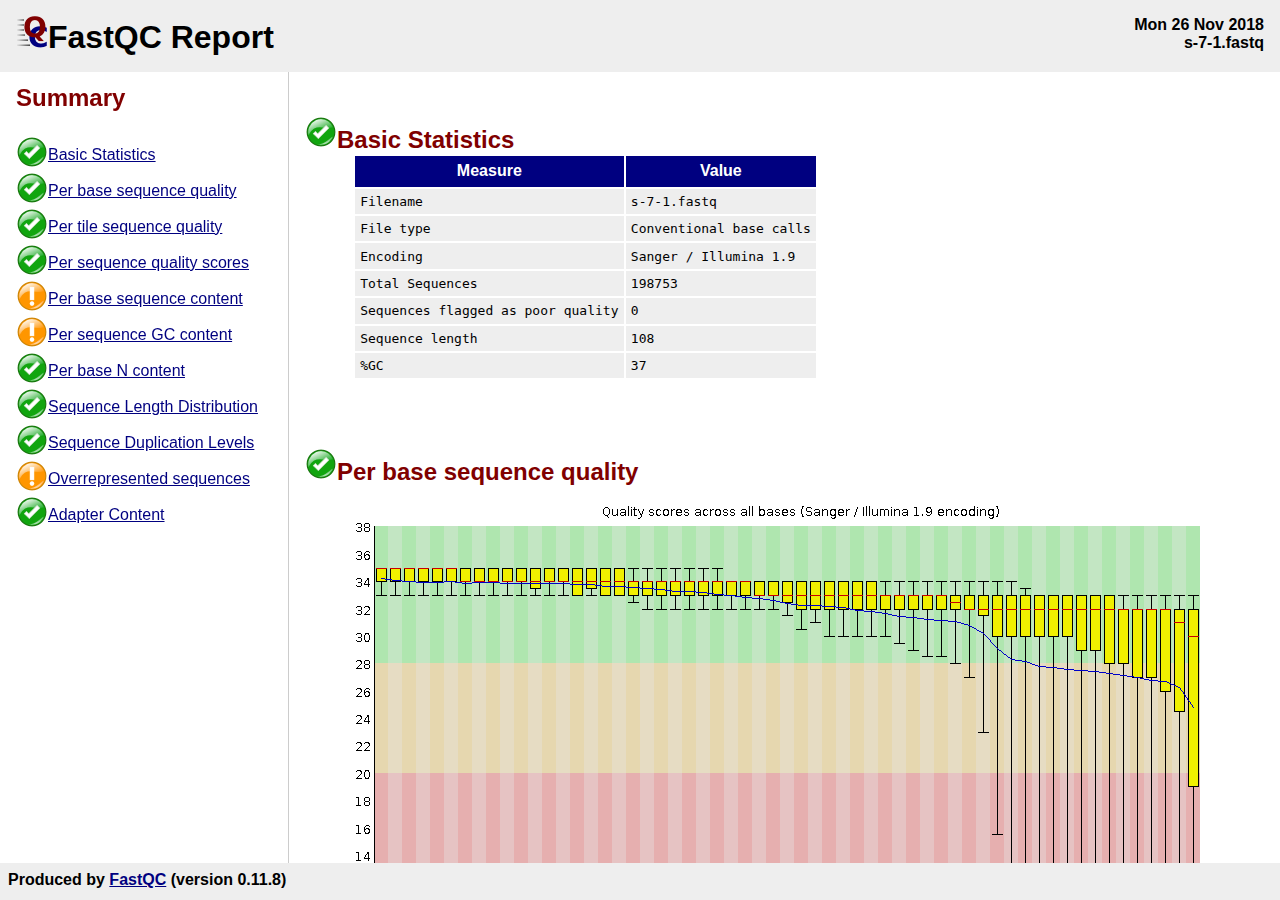
<file: DATA/s-7-1_fastqc.html>
<html><head><title>s-7-1.fastq FastQC Report</title><style type="text/css">
 @media screen {
  div.summary {
    width: 18em;
    position:fixed;
    top: 3em;
    margin:1em 0 0 1em;
  }
  
  div.main {
    display:block;
    position:absolute;
    overflow:auto;
    height:auto;
    width:auto;
    top:4.5em;
    bottom:2.3em;
    left:18em;
    right:0;
    border-left: 1px solid #CCC;
    padding:0 0 0 1em;
    background-color: white;
    z-index:1;
  }
  
  div.header {
    background-color: #EEE;
    border:0;
    margin:0;
    padding: 0.5em;
    font-size: 200%;
    font-weight: bold;
    position:fixed;
    width:100%;
    top:0;
    left:0;
    z-index:2;
  }

  div.footer {
    background-color: #EEE;
    border:0;
    margin:0;
	padding:0.5em;
    height: 1.3em;
	overflow:hidden;
    font-size: 100%;
    font-weight: bold;
    position:fixed;
    bottom:0;
    width:100%;
    z-index:2;
  }
  
  img.indented {
    margin-left: 3em;
  }
 }
 
 @media print {
	img {
		max-width:100% !important;
		page-break-inside: avoid;
	}
	h2, h3 {
		page-break-after: avoid;
	}
	div.header {
      background-color: #FFF;
    }
	
 }
 
 body {    
  font-family: sans-serif;   
  color: #000;   
  background-color: #FFF;
  border: 0;
  margin: 0;
  padding: 0;
  }
  
  div.header {
  border:0;
  margin:0;
  padding: 0.5em;
  font-size: 200%;
  font-weight: bold;
  width:100%;
  }    
  
  #header_title {
  display:inline-block;
  float:left;
  clear:left;
  }
  #header_filename {
  display:inline-block;
  float:right;
  clear:right;
  font-size: 50%;
  margin-right:2em;
  text-align: right;
  }

  div.header h3 {
  font-size: 50%;
  margin-bottom: 0;
  }
  
  div.summary ul {
  padding-left:0;
  list-style-type:none;
  }
  
  div.summary ul li img {
  margin-bottom:-0.5em;
  margin-top:0.5em;
  }
	  
  div.main {
  background-color: white;
  }
      
  div.module {
  padding-bottom:1.5em;
  padding-top:1.5em;
  }
	  
  div.footer {
  background-color: #EEE;
  border:0;
  margin:0;
  padding: 0.5em;
  font-size: 100%;
  font-weight: bold;
  width:100%;
  }


  a {
  color: #000080;
  }

  a:hover {
  color: #800000;
  }
      
  h2 {
  color: #800000;
  padding-bottom: 0;
  margin-bottom: 0;
  clear:left;
  }

  table { 
  margin-left: 3em;
  text-align: center;
  }
  
  th { 
  text-align: center;
  background-color: #000080;
  color: #FFF;
  padding: 0.4em;
  }      
  
  td { 
  font-family: monospace; 
  text-align: left;
  background-color: #EEE;
  color: #000;
  padding: 0.4em;
  }

  img {
  padding-top: 0;
  margin-top: 0;
  border-top: 0;
  }

  
  p {
  padding-top: 0;
  margin-top: 0;
  }
</style></head><body><div class="header"><div id="header_title"><img src="[data-uri]" alt="FastQC"/>FastQC Report</div><div id="header_filename">Mon 26 Nov 2018<br/>s-7-1.fastq</div></div><div class="summary"><h2>Summary</h2><ul><li><img src="[data-uri]" alt="[PASS]"/><a href="#M0">Basic Statistics</a></li><li><img src="[data-uri]" alt="[PASS]"/><a href="#M1">Per base sequence quality</a></li><li><img src="[data-uri]" alt="[PASS]"/><a href="#M2">Per tile sequence quality</a></li><li><img src="[data-uri]" alt="[PASS]"/><a href="#M3">Per sequence quality scores</a></li><li><img src="[data-uri]" alt="[WARNING]"/><a href="#M4">Per base sequence content</a></li><li><img src="[data-uri]" alt="[WARNING]"/><a href="#M5">Per sequence GC content</a></li><li><img src="[data-uri]" alt="[PASS]"/><a href="#M6">Per base N content</a></li><li><img src="[data-uri]" alt="[PASS]"/><a href="#M7">Sequence Length Distribution</a></li><li><img src="[data-uri]" alt="[PASS]"/><a href="#M8">Sequence Duplication Levels</a></li><li><img src="[data-uri]" alt="[WARNING]"/><a href="#M9">Overrepresented sequences</a></li><li><img src="[data-uri]" alt="[PASS]"/><a href="#M10">Adapter Content</a></li></ul></div><div class="main"><div class="module"><h2 id="M0"><img src="[data-uri]" alt="[OK]"/>Basic Statistics</h2><table><thead><tr><th>Measure</th><th>Value</th></tr></thead><tbody><tr><td>Filename</td><td>s-7-1.fastq</td></tr><tr><td>File type</td><td>Conventional base calls</td></tr><tr><td>Encoding</td><td>Sanger / Illumina 1.9</td></tr><tr><td>Total Sequences</td><td>198753</td></tr><tr><td>Sequences flagged as poor quality</td><td>0</td></tr><tr><td>Sequence length</td><td>108</td></tr><tr><td>%GC</td><td>37</td></tr></tbody></table></div><div class="module"><h2 id="M1"><img src="[data-uri]" alt="[OK]"/>Per base sequence quality</h2><p><img class="indented" src="[data-uri]" alt="Per base quality graph" width="885" height="600"/></p></div><div class="module"><h2 id="M2"><img src="[data-uri]" alt="[OK]"/>Per tile sequence quality</h2><p><img class="indented" src="[data-uri]" alt="Per base quality graph" width="885" height="600"/></p></div><div class="module"><h2 id="M3"><img src="[data-uri]" alt="[OK]"/>Per sequence quality scores</h2><p><img class="indented" src="[data-uri]" alt="Per Sequence quality graph" width="800" height="600"/></p></div><div class="module"><h2 id="M4"><img src="[data-uri]" alt="[WARN]"/>Per base sequence content</h2><p><img class="indented" src="[data-uri]" alt="Per base sequence content" width="885" height="600"/></p></div><div class="module"><h2 id="M5"><img src="[data-uri]" alt="[WARN]"/>Per sequence GC content</h2><p><img class="indented" src="[data-uri]" alt="Per sequence GC content graph" width="800" height="600"/></p></div><div class="module"><h2 id="M6"><img src="[data-uri]" alt="[OK]"/>Per base N content</h2><p><img class="indented" src="[data-uri]" alt="N content graph" width="885" height="600"/></p></div><div class="module"><h2 id="M7"><img src="[data-uri]" alt="[OK]"/>Sequence Length Distribution</h2><p><img class="indented" src="[data-uri]" alt="Sequence length distribution" width="800" height="600"/></p></div><div class="module"><h2 id="M8"><img src="[data-uri]" alt="[OK]"/>Sequence Duplication Levels</h2><p><img class="indented" src="[data-uri]" alt="Duplication level graph" width="800" height="600"/></p></div><div class="module"><h2 id="M9"><img src="[data-uri]" alt="[WARN]"/>Overrepresented sequences</h2><table><thead><tr><th>Sequence</th><th>Count</th><th>Percentage</th><th>Possible Source</th></tr></thead><tbody><tr><td>CGGAAGAGCGTTCAGCAGGAATGCCGAGACCGATCTCCGATGTTTATCTC</td><td>461</td><td>0.23194618446010878</td><td>Illumina Paired End PCR Primer 2 (96% over 29bp)</td></tr><tr><td>GGAAGAGCGGTTCAGCAGGAATGCCGAGACCGATCTCCGATGTTTATCTC</td><td>213</td><td>0.10716819368764244</td><td>Illumina Paired End PCR Primer 2 (97% over 37bp)</td></tr></tbody></table></div><div class="module"><h2 id="M10"><img src="[data-uri]" alt="[OK]"/>Adapter Content</h2><p><img class="indented" src="[data-uri]" alt="Adapter graph" width="800" height="600"/></p></div></div><div class="footer">Produced by <a href="http://www.bioinformatics.babraham.ac.uk/projects/fastqc/">FastQC</a>  (version 0.11.8)</div></body></html>
</file>
